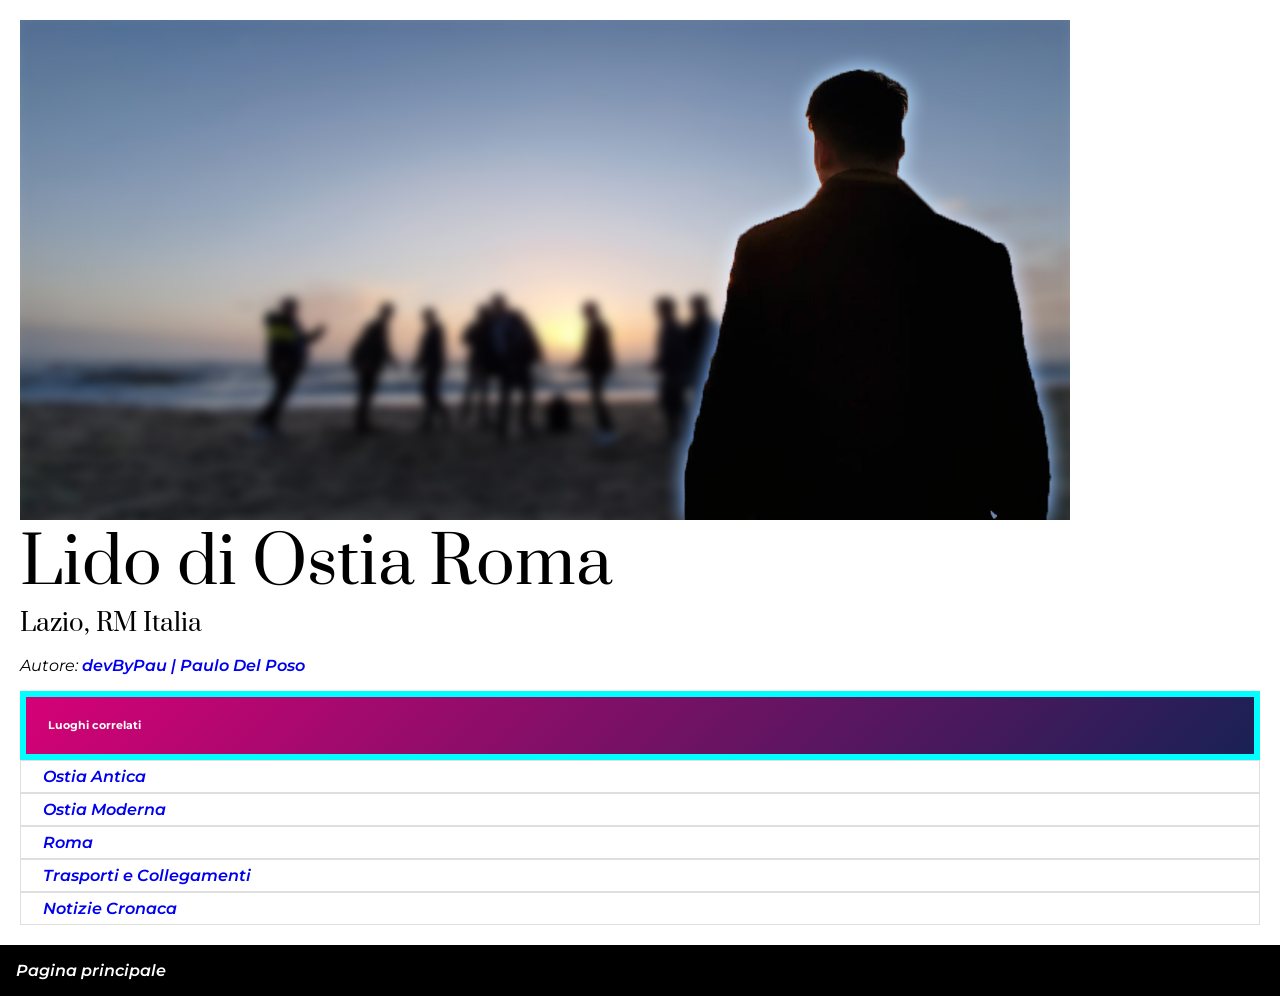
<file: CSS Basics/index.html>
<!DOCTYPE html>
<html lang="en">
<head>
    <meta charset="UTF-8">
    <meta name="viewport" content="width=device-width, initial-scale=1.0">
    <title>Homepage</title>
    <link rel="icon" href="./img/devByPau-favicon.jpg" type="image/png">
    <link rel="stylesheet" href="style.css">
</head>
<!--
* Resetta i margini sul tag body
* Importa i font nel tag head
* Crea un div contenitore per la sezione principale e dagli una classe di “main-section” per applicare un padding su tutti i lati di 20px
* Crea un ulteriore div all’interno e dagli una classe “image-container”
* Applica dello stile su “image-container” in modo da renderlo alto 500px e applica la tua immagine di sfondo come suo background (controlla qui per sapere come fare)
* Aggiungi un h1 al di sotto dell’immagine con il nome del luogo
* Applica a questo h1 il font Prata, con un font-size di 64px e un peso di 400
* Aggiungi un h3 al di sotto dell’h1 con la zona o la regione del paesaggio, applica lo stesso font, 24px di dimensione, peso 400 e margine superiore pari a 0
* Fornisci ad h1 e h3 un margin-bottom pari a 0
* Applica Montserrat come font del body
* Sotto aggiungi un paragrafo con il nome dell’autore dell’immagine (es. Autore: Nome Cognome)
* Circonda il nome e il cognome con un link che porti alla sua pagina profilo
* Applica al link un peso di 600 e uno stile corsivo
* Aggiungi sotto un tag h6 con scritto: “Luoghi correlati”
* Applica all’h6 un padding di 22px, un margine inferiore di 0px, un margine superiore di 56px, colore del testo bianco, bordi arrotondati di 6px e un gradiente orizzontale come sfondo. Scegli come step per il gradiente due colori presi dalla foto di sfondo.
* Crea una lista non ordinata sotto l’h6 con 5 elementi, ognuno avente il nome di un luogo correlato
* Applica alla lista non ordinata uno stile in modo da rimuovere i punti a sinistra e il padding di default
* Inserisci ogni elemento della lista in un link. Usa come indirizzo qualcosa come “./nome-del-luogo.html”
* Fai in modo che ogni elemento della lista abbia un padding top e bottom di 6px, 22px di padding-left, un bordo inferiore di 1px di questo colore: #dfdfdf
* Rimuovi la sottolineatura dagli elementi contenuti nella lista e cambia il colore di quelli utilizzati con il primo dei due colori utilizzati per il gradiente
* Ora duplica la pagina index.html tutte le volte che vuoi e fornisci a ogni copia lo stesso nome che hai utilizzato nei link (es. “./nome-del-luogo.html”)
* Aggiorna le informazioni del testo, l’immagine, l’autore, il gradiente di sfondo per l’h6 e il colore dei link visitati in in ogni pagina in modo da rispecchiare il nuovo luogo
* Aggiungi un footer al di fuori della sezione principale, coloralo in nero e accertati che il colore del testo sia bianco. Aggiungi 16px per il padding (se hai fatto tutto correttamente dovrebbe comparire attaccato ai bordi sinistro, inferiore e destro).
* Aggiungi un link per l’homepage “./index.html” e centralo
* Ora dovresti essere in grado di navigare attraverso tutte le pagine utilizzando i link e ritornare all’homepage
-->
<body>
    <section>
        <div class="main-section">
            <div class="image-container">
                <img src="./img/bannerPage.jpg" alt="devByPau banner">
            </div>
            <h1>
                Lido di Ostia Roma
            </h1>
            <h3>
                Lazio, RM Italia
            </h3>
            <p><i>Autore: <a href="https://www.devbypau.com">devByPau | Paulo Del Poso</a></i></p>
            <h6>
                Luoghi correlati
            </h6>
            <ul>
                <li><a href="./ostia-antica.html">Ostia Antica</a></li>
                <li><a href="./ostia-moderna.html">Ostia Moderna</a></li>
                <li><a href="./roma.html">Roma</a></li>
                <li><a href="./trasporti-collegamenti.html">Trasporti e Collegamenti</a></li>
                <li><a href="./notizie-cronaca.html">Notizie Cronaca</a></li>
            </ul>
        </div>
    </section>
<footer>
    <a style="color: #ffffff;" href="./index.html">Pagina principale</a>
</footer>


</body>
</html>
</file>
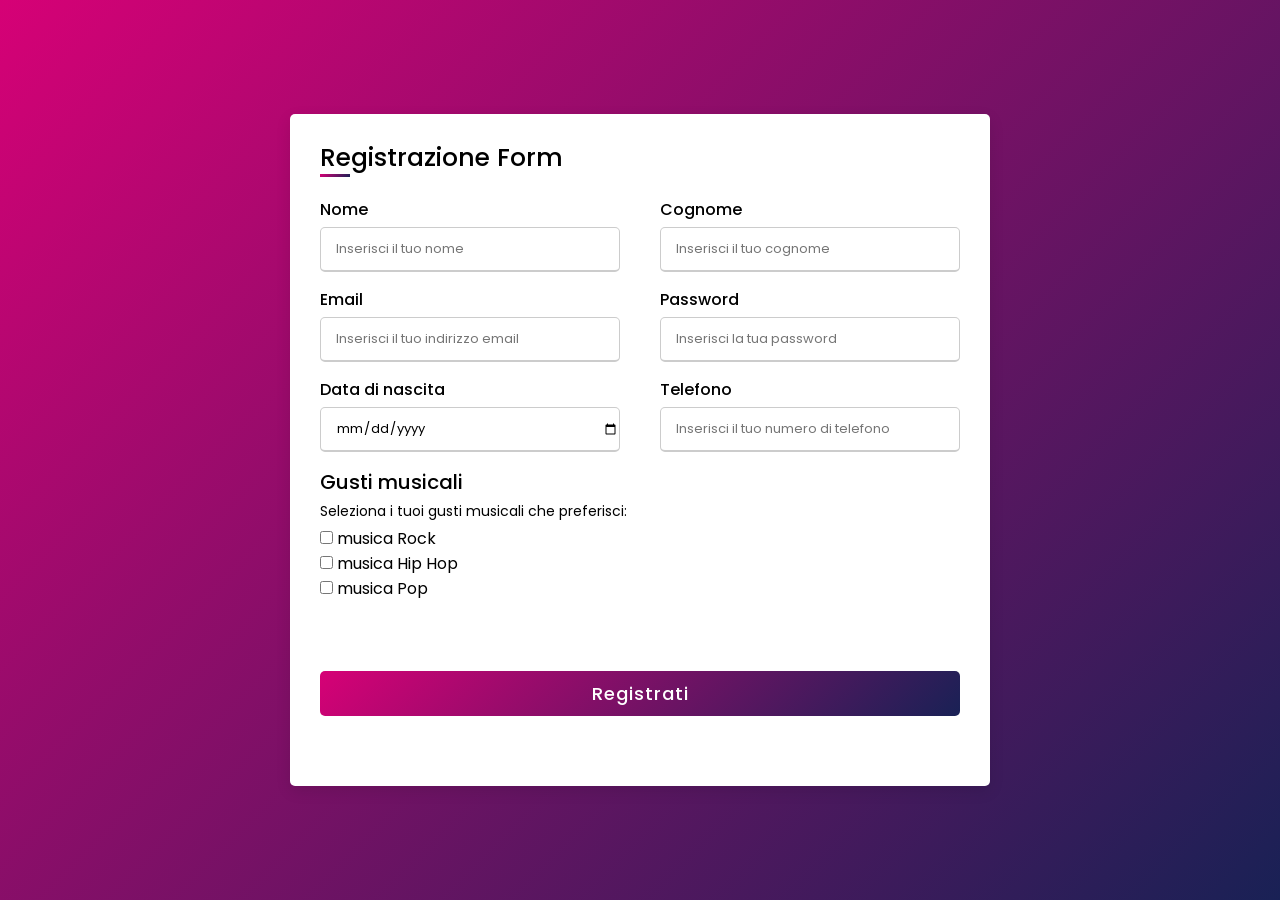
<file: frontEnd Basics/index.html>
<!DOCTYPE html>
<html lang="en">
<head>
    <meta charset="UTF-8">
    <meta name="viewport" content="width=device-width, initial-scale=1.0">
    <title>Registration Form | devByPau </title>
    <link rel="icon" href="./img/devByPau-favicon.jpg" type="image/png">
    <link rel="stylesheet" href="style.css">
</head>
<!--TODO:
* nome (con un type="text")
* cognome (con un type="text")
* indirizzo email (con un type="email")
* password (con un type="password")
* data di nascita (con un type="date")
* numero di telefono (con un type="number")
* qualche checkbox per selezionare i propri gusti musicali (ciascuna con un type="checkbox")
* accettazione dei termini e condizioni (con un type="radio")
* bottone type="submit" con la scritta “Invia registrazione” che una volta cliccato faccia apparire un popup con la scritta “Registrazione inviata!”
-->
<body>
    <div class="container">
        <div class="title">Registrazione Form</div>
        <form action="#">
            <div class="user-dettagli">
                <div class="input-box">
                    <span class="dettagli">Nome</span>
                    <input type="text" placeholder="Inserisci il tuo nome" required>
                </div>
                <div class="input-box">
                    <span class="dettagli">Cognome</span>
                    <input type="text" placeholder="Inserisci il tuo cognome" required>
                </div>
                <div class="input-box">
                    <span class="dettagli">Email</span>
                    <input type="email" placeholder="Inserisci il tuo indirizzo email" required>
                </div>
                <div class="input-box">
                    <span class="dettagli">Password</span>
                    <input type="password" placeholder="Inserisci la tua password" required>
                </div>
                <div class="input-box">
                    <span class="dettagli">Data di nascita</span>
                    <input type="date" placeholder="Inserisci la tua data di nascita" required>
                </div>
                <div class="input-box">
                    <span class="dettagli">Telefono</span>
                    <input type="number" placeholder="Inserisci il tuo numero di telefono" required>
                </div>
                <div class="musica">
                    <span class="gusti-title">Gusti musicali</span><br>
                    <p class="gusti-dettagli">Seleziona i tuoi gusti musicali che preferisci:</p>
                        <input type="checkbox" id="rock" name="rock" value="rock">
                            <label for="rock">musica Rock</label><br>
                            <input type="checkbox" id="hiphop" name="hiphop" value="hiphop">
                            <label for="hiphop">musica Hip Hop</label><br>
                            <input type="checkbox" id="pop" name="pop" value="pop">
                            <label for="pop">musica Pop</label><br><br>
                </div>
               <!-- <div class="gusti-dettagli">
                    <input type="radio" name="condizioni">
                    <span class="tec">Musica che </span>
                        <div class="categoria">
                            <label for="rock">
                                <span class="dot one"></span>
                                <span class="gusto">Rock</span>
                            </label>
                            <label for="hiphop">
                                <span class="dot one"></span>
                                <span class="gusto">Hip Hop</span>
                            </label>
                            <label for="pop">
                                <span class="dot one"></span>
                                <span class="gusto">Pop</span>
                            </label>
                    </div>
                </div> -->
                <!-- <div class="input-box">
                    <input type="radio" name="condizioni" value="accettato" required>
                    <span class="dettagli">Accetto i Termini e condizioni</span>
                </div> -->
            </div>
            <div class="button">
                <input type="submit" value="Registrati">
            </div>
        </form>
    </div>
</body>
</html>
</file>
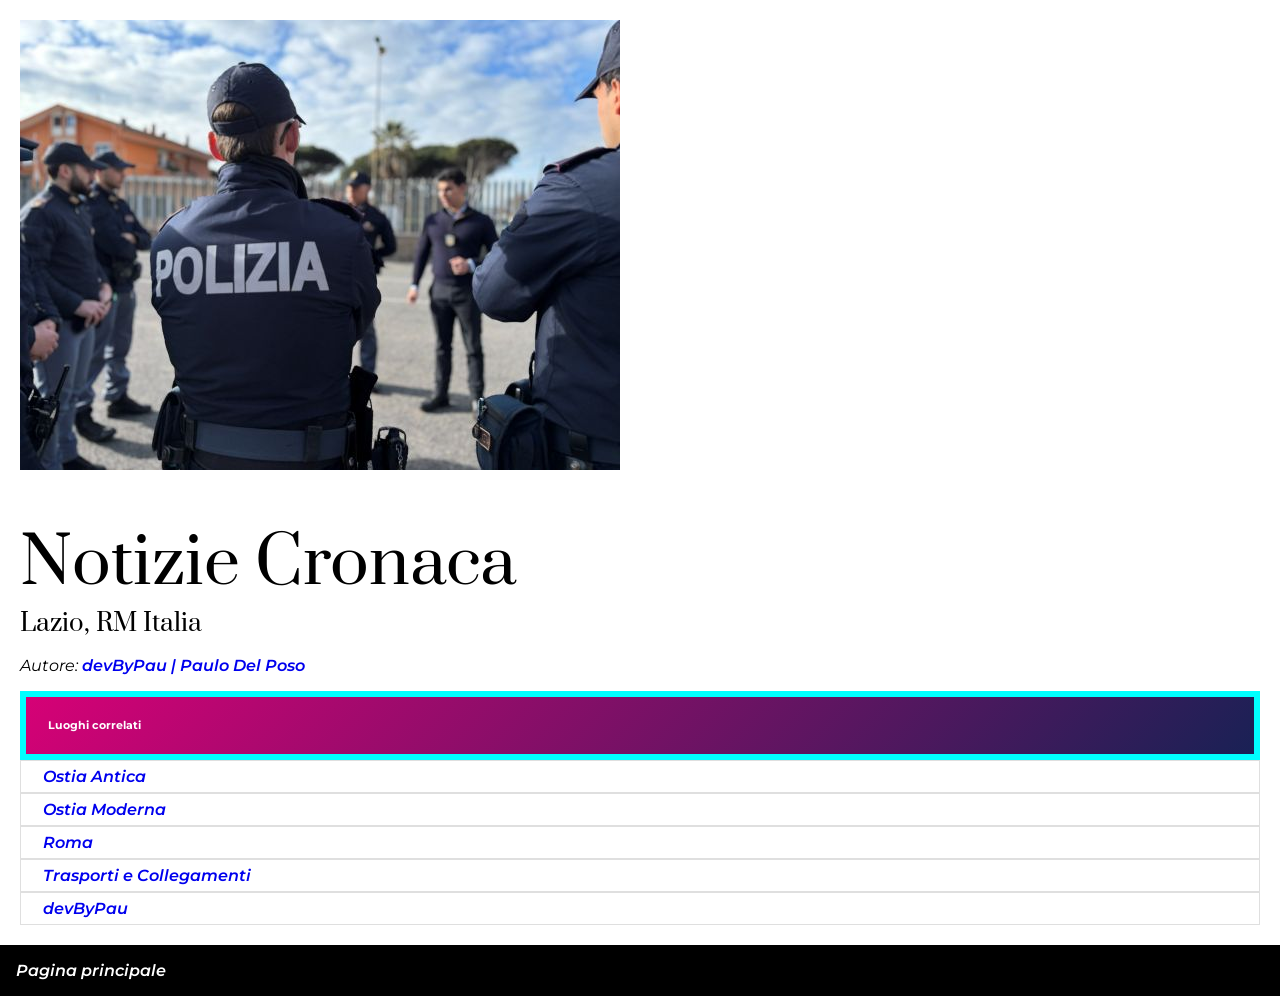
<file: CSS Basics/notizie-cronaca.html>
<!DOCTYPE html>
<html lang="en">
<head>
    <meta charset="UTF-8">
    <meta name="viewport" content="width=device-width, initial-scale=1.0">
    <title>Notizie Cronaca</title>
    <link rel="icon" href="./img/devByPau-favicon.jpg" type="image/png">
    <link rel="stylesheet" href="style.css">
</head>
<!--
* Resetta i margini sul tag body
* Importa i font nel tag head
* Crea un div contenitore per la sezione principale e dagli una classe di “main-section” per applicare un padding su tutti i lati di 20px
* Crea un ulteriore div all’interno e dagli una classe “image-container”
* Applica dello stile su “image-container” in modo da renderlo alto 500px e applica la tua immagine di sfondo come suo background (controlla qui per sapere come fare)
* Aggiungi un h1 al di sotto dell’immagine con il nome del luogo
* Applica a questo h1 il font Prata, con un font-size di 64px e un peso di 400
* Aggiungi un h3 al di sotto dell’h1 con la zona o la regione del paesaggio, applica lo stesso font, 24px di dimensione, peso 400 e margine superiore pari a 0
* Fornisci ad h1 e h3 un margin-bottom pari a 0
* Applica Montserrat come font del body
* Sotto aggiungi un paragrafo con il nome dell’autore dell’immagine (es. Autore: Nome Cognome)
* Circonda il nome e il cognome con un link che porti alla sua pagina profilo
* Applica al link un peso di 600 e uno stile corsivo
* Aggiungi sotto un tag h6 con scritto: “Luoghi correlati”
* Applica all’h6 un padding di 22px, un margine inferiore di 0px, un margine superiore di 56px, colore del testo bianco, bordi arrotondati di 6px e un gradiente orizzontale come sfondo. Scegli come step per il gradiente due colori presi dalla foto di sfondo.
* Crea una lista non ordinata sotto l’h6 con 5 elementi, ognuno avente il nome di un luogo correlato
* Applica alla lista non ordinata uno stile in modo da rimuovere i punti a sinistra e il padding di default
* Inserisci ogni elemento della lista in un link. Usa come indirizzo qualcosa come “./nome-del-luogo.html”
* Fai in modo che ogni elemento della lista abbia un padding top e bottom di 6px, 22px di padding-left, un bordo inferiore di 1px di questo colore: #dfdfdf
* Rimuovi la sottolineatura dagli elementi contenuti nella lista e cambia il colore di quelli utilizzati con il primo dei due colori utilizzati per il gradiente
* Ora duplica la pagina index.html tutte le volte che vuoi e fornisci a ogni copia lo stesso nome che hai utilizzato nei link (es. “./nome-del-luogo.html”)
* Aggiorna le informazioni del testo, l’immagine, l’autore, il gradiente di sfondo per l’h6 e il colore dei link visitati in in ogni pagina in modo da rispecchiare il nuovo luogo
* Aggiungi un footer al di fuori della sezione principale, coloralo in nero e accertati che il colore del testo sia bianco. Aggiungi 16px per il padding (se hai fatto tutto correttamente dovrebbe comparire attaccato ai bordi sinistro, inferiore e destro).
* Aggiungi un link per l’homepage “./index.html” e centralo
* Ora dovresti essere in grado di navigare attraverso tutte le pagine utilizzando i link e ritornare all’homepage
-->
<body>
    <section>
        <div class="main-section">
            <div class="image-container">
                <a href="https://www.ostiatv.it/" target="_blank"><img src="./img/notizieCronaca.jpg" alt="Notizie Cronaca"></a>
            </div>
            <h1>
                Notizie Cronaca
            </h1>
            <h3>
                Lazio, RM Italia
            </h3>
            <p><i>Autore: <a href="https://www.devbypau.com">devByPau | Paulo Del Poso</a></i></p>
            <h6>
                Luoghi correlati
            </h6>
            <ul>
                <li><a href="./ostia-antica.html">Ostia Antica</a></li>
                <li><a href="./ostia-moderna.html">Ostia Moderna</a></li>
                <li><a href="./roma.html">Roma</a></li>
                <li><a href="./trasporti-collegamenti.html">Trasporti e Collegamenti</a></li>
                <li><a href="./index.html">devByPau</a></li>
            </ul>
        </div>
    </section>
<footer>
    <a style="color: #ffffff;" href="./index.html">Pagina principale</a>
</footer>

</body>
</html>
</file>
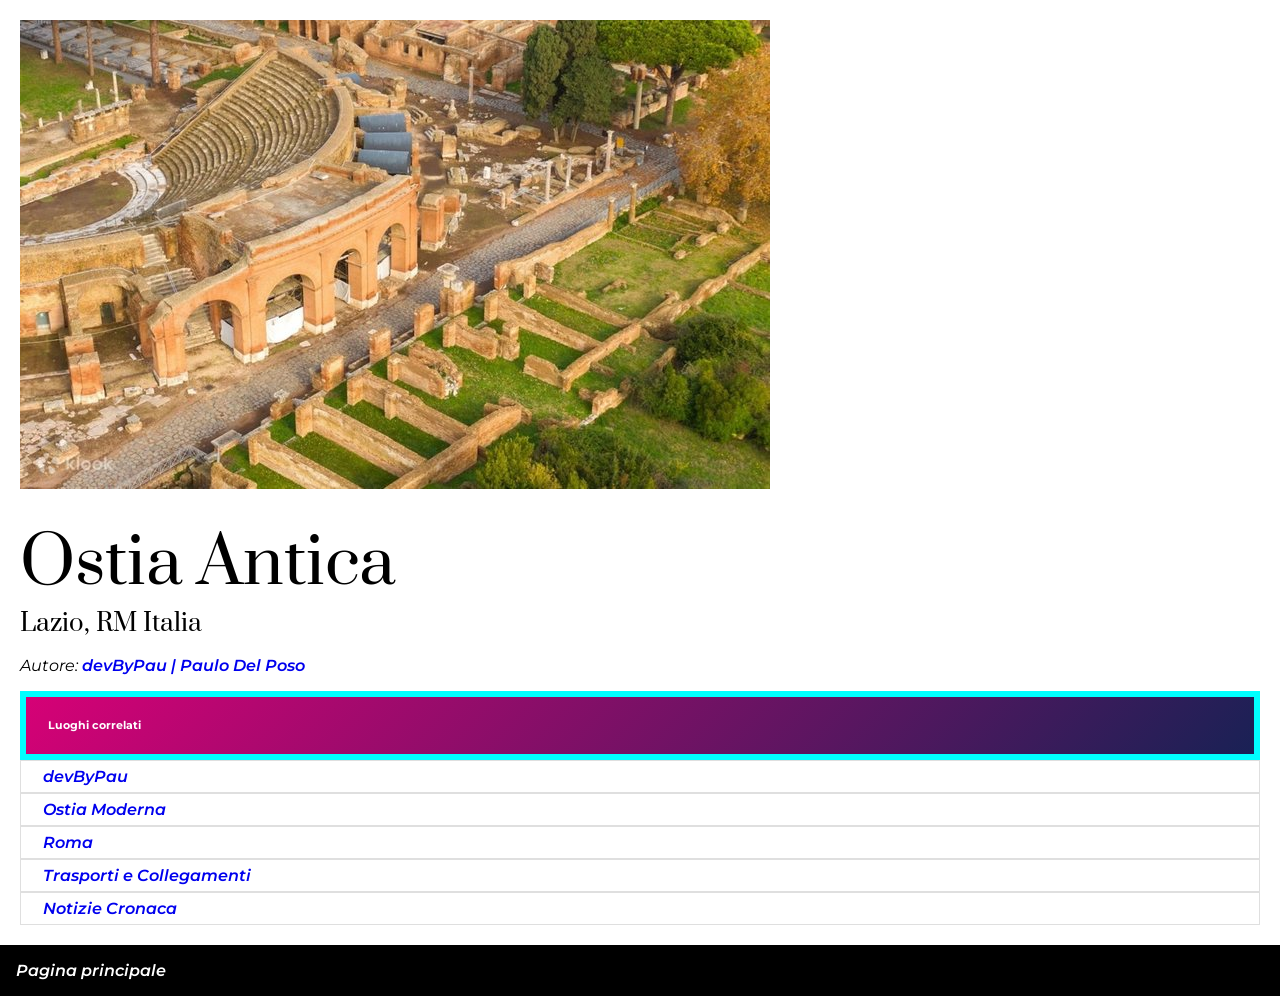
<file: CSS Basics/ostia-antica.html>
<!DOCTYPE html>
<html lang="en">
<head>
    <meta charset="UTF-8">
    <meta name="viewport" content="width=device-width, initial-scale=1.0">
    <title>Ostia Antica</title>
    <link rel="icon" href="./img/devByPau-favicon.jpg" type="image/png">
    <link rel="stylesheet" href="style.css">
</head>
<!--
* Resetta i margini sul tag body
* Importa i font nel tag head
* Crea un div contenitore per la sezione principale e dagli una classe di “main-section” per applicare un padding su tutti i lati di 20px
* Crea un ulteriore div all’interno e dagli una classe “image-container”
* Applica dello stile su “image-container” in modo da renderlo alto 500px e applica la tua immagine di sfondo come suo background (controlla qui per sapere come fare)
* Aggiungi un h1 al di sotto dell’immagine con il nome del luogo
* Applica a questo h1 il font Prata, con un font-size di 64px e un peso di 400
* Aggiungi un h3 al di sotto dell’h1 con la zona o la regione del paesaggio, applica lo stesso font, 24px di dimensione, peso 400 e margine superiore pari a 0
* Fornisci ad h1 e h3 un margin-bottom pari a 0
* Applica Montserrat come font del body
* Sotto aggiungi un paragrafo con il nome dell’autore dell’immagine (es. Autore: Nome Cognome)
* Circonda il nome e il cognome con un link che porti alla sua pagina profilo
* Applica al link un peso di 600 e uno stile corsivo
* Aggiungi sotto un tag h6 con scritto: “Luoghi correlati”
* Applica all’h6 un padding di 22px, un margine inferiore di 0px, un margine superiore di 56px, colore del testo bianco, bordi arrotondati di 6px e un gradiente orizzontale come sfondo. Scegli come step per il gradiente due colori presi dalla foto di sfondo.
* Crea una lista non ordinata sotto l’h6 con 5 elementi, ognuno avente il nome di un luogo correlato
* Applica alla lista non ordinata uno stile in modo da rimuovere i punti a sinistra e il padding di default
* Inserisci ogni elemento della lista in un link. Usa come indirizzo qualcosa come “./nome-del-luogo.html”
* Fai in modo che ogni elemento della lista abbia un padding top e bottom di 6px, 22px di padding-left, un bordo inferiore di 1px di questo colore: #dfdfdf
* Rimuovi la sottolineatura dagli elementi contenuti nella lista e cambia il colore di quelli utilizzati con il primo dei due colori utilizzati per il gradiente
* Ora duplica la pagina index.html tutte le volte che vuoi e fornisci a ogni copia lo stesso nome che hai utilizzato nei link (es. “./nome-del-luogo.html”)
* Aggiorna le informazioni del testo, l’immagine, l’autore, il gradiente di sfondo per l’h6 e il colore dei link visitati in in ogni pagina in modo da rispecchiare il nuovo luogo
* Aggiungi un footer al di fuori della sezione principale, coloralo in nero e accertati che il colore del testo sia bianco. Aggiungi 16px per il padding (se hai fatto tutto correttamente dovrebbe comparire attaccato ai bordi sinistro, inferiore e destro).
* Aggiungi un link per l’homepage “./index.html” e centralo
* Ora dovresti essere in grado di navigare attraverso tutte le pagine utilizzando i link e ritornare all’homepage
-->
<body>
    <section>
        <div class="main-section">
            <div class="image-container">
                <a href="https://ostiaantica.cultura.gov.it/" target="_blank"><img src="./img/ostiaAntica.jpg" alt="Ostia Antica"></a>
            </div>
            <h1>
                Ostia Antica
            </h1>
            <h3>
                Lazio, RM Italia
            </h3>
            <p><i>Autore: <a href="https://www.devbypau.com">devByPau | Paulo Del Poso</a></i></p>
            <h6>
                Luoghi correlati
            </h6>
            <ul>
                <li><a href="./index.html">devByPau</a></li>
                <li><a href="./ostia-moderna.html">Ostia Moderna</a></li>
                <li><a href="./roma.html">Roma</a></li>
                <li><a href="./trasporti-collegamenti.html">Trasporti e Collegamenti</a></li>
                <li><a href="./notizie-cronaca.html">Notizie Cronaca</a></li>
            </ul>
        </div>
    </section>
<footer>
    <a style="color: #ffffff;" href="./index.html">Pagina principale</a>
</footer>


</body>
</html>
</file>
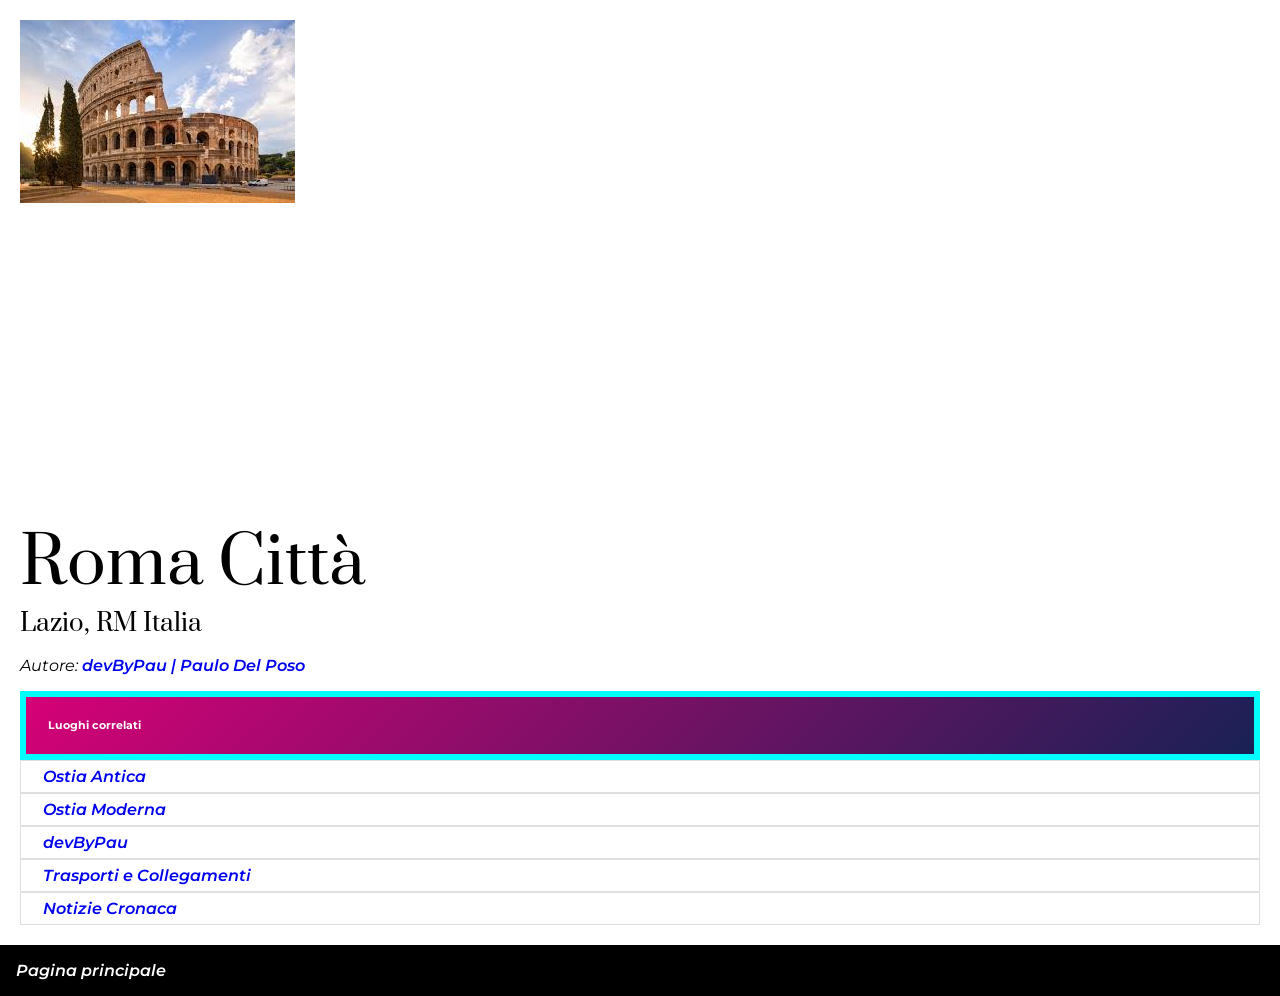
<file: CSS Basics/roma.html>
<!DOCTYPE html>
<html lang="en">
<head>
    <meta charset="UTF-8">
    <meta name="viewport" content="width=device-width, initial-scale=1.0">
    <title>Roma</title>
    <link rel="icon" href="./img/devByPau-favicon.jpg" type="image/png">
    <link rel="stylesheet" href="style.css">
</head>
<!--
* Resetta i margini sul tag body
* Importa i font nel tag head
* Crea un div contenitore per la sezione principale e dagli una classe di “main-section” per applicare un padding su tutti i lati di 20px
* Crea un ulteriore div all’interno e dagli una classe “image-container”
* Applica dello stile su “image-container” in modo da renderlo alto 500px e applica la tua immagine di sfondo come suo background (controlla qui per sapere come fare)
* Aggiungi un h1 al di sotto dell’immagine con il nome del luogo
* Applica a questo h1 il font Prata, con un font-size di 64px e un peso di 400
* Aggiungi un h3 al di sotto dell’h1 con la zona o la regione del paesaggio, applica lo stesso font, 24px di dimensione, peso 400 e margine superiore pari a 0
* Fornisci ad h1 e h3 un margin-bottom pari a 0
* Applica Montserrat come font del body
* Sotto aggiungi un paragrafo con il nome dell’autore dell’immagine (es. Autore: Nome Cognome)
* Circonda il nome e il cognome con un link che porti alla sua pagina profilo
* Applica al link un peso di 600 e uno stile corsivo
* Aggiungi sotto un tag h6 con scritto: “Luoghi correlati”
* Applica all’h6 un padding di 22px, un margine inferiore di 0px, un margine superiore di 56px, colore del testo bianco, bordi arrotondati di 6px e un gradiente orizzontale come sfondo. Scegli come step per il gradiente due colori presi dalla foto di sfondo.
* Crea una lista non ordinata sotto l’h6 con 5 elementi, ognuno avente il nome di un luogo correlato
* Applica alla lista non ordinata uno stile in modo da rimuovere i punti a sinistra e il padding di default
* Inserisci ogni elemento della lista in un link. Usa come indirizzo qualcosa come “./nome-del-luogo.html”
* Fai in modo che ogni elemento della lista abbia un padding top e bottom di 6px, 22px di padding-left, un bordo inferiore di 1px di questo colore: #dfdfdf
* Rimuovi la sottolineatura dagli elementi contenuti nella lista e cambia il colore di quelli utilizzati con il primo dei due colori utilizzati per il gradiente
* Ora duplica la pagina index.html tutte le volte che vuoi e fornisci a ogni copia lo stesso nome che hai utilizzato nei link (es. “./nome-del-luogo.html”)
* Aggiorna le informazioni del testo, l’immagine, l’autore, il gradiente di sfondo per l’h6 e il colore dei link visitati in in ogni pagina in modo da rispecchiare il nuovo luogo
* Aggiungi un footer al di fuori della sezione principale, coloralo in nero e accertati che il colore del testo sia bianco. Aggiungi 16px per il padding (se hai fatto tutto correttamente dovrebbe comparire attaccato ai bordi sinistro, inferiore e destro).
* Aggiungi un link per l’homepage “./index.html” e centralo
* Ora dovresti essere in grado di navigare attraverso tutte le pagine utilizzando i link e ritornare all’homepage
-->
<body>
    <section>
        <div class="main-section">
            <div class="image-container">
                <a href="https://www.italia.it/it/lazio/roma" target="_blank"><img src="./img/roma.jpg" alt="Roma Città"></a>
            </div>
            <h1>
                Roma Città
            </h1>
            <h3>
                Lazio, RM Italia
            </h3>
            <p><i>Autore: <a href="https://www.devbypau.com">devByPau | Paulo Del Poso</a></i></p>
            <h6>
                Luoghi correlati
            </h6>
            <ul>
                <li><a href="./ostia-antica.html">Ostia Antica</a></li>
                <li><a href="./ostia-moderna.html">Ostia Moderna</a></li>
                <li><a href="./index.html">devByPau</a></li>
                <li><a href="./trasporti-collegamenti.html">Trasporti e Collegamenti</a></li>
                <li><a href="./notizie-cronaca.html">Notizie Cronaca</a></li>
            </ul>
        </div>
    </section>
<footer>
    <a style="color: #ffffff;" href="./index.html">Pagina principale</a>
</footer>

</body>
</html>
</file>
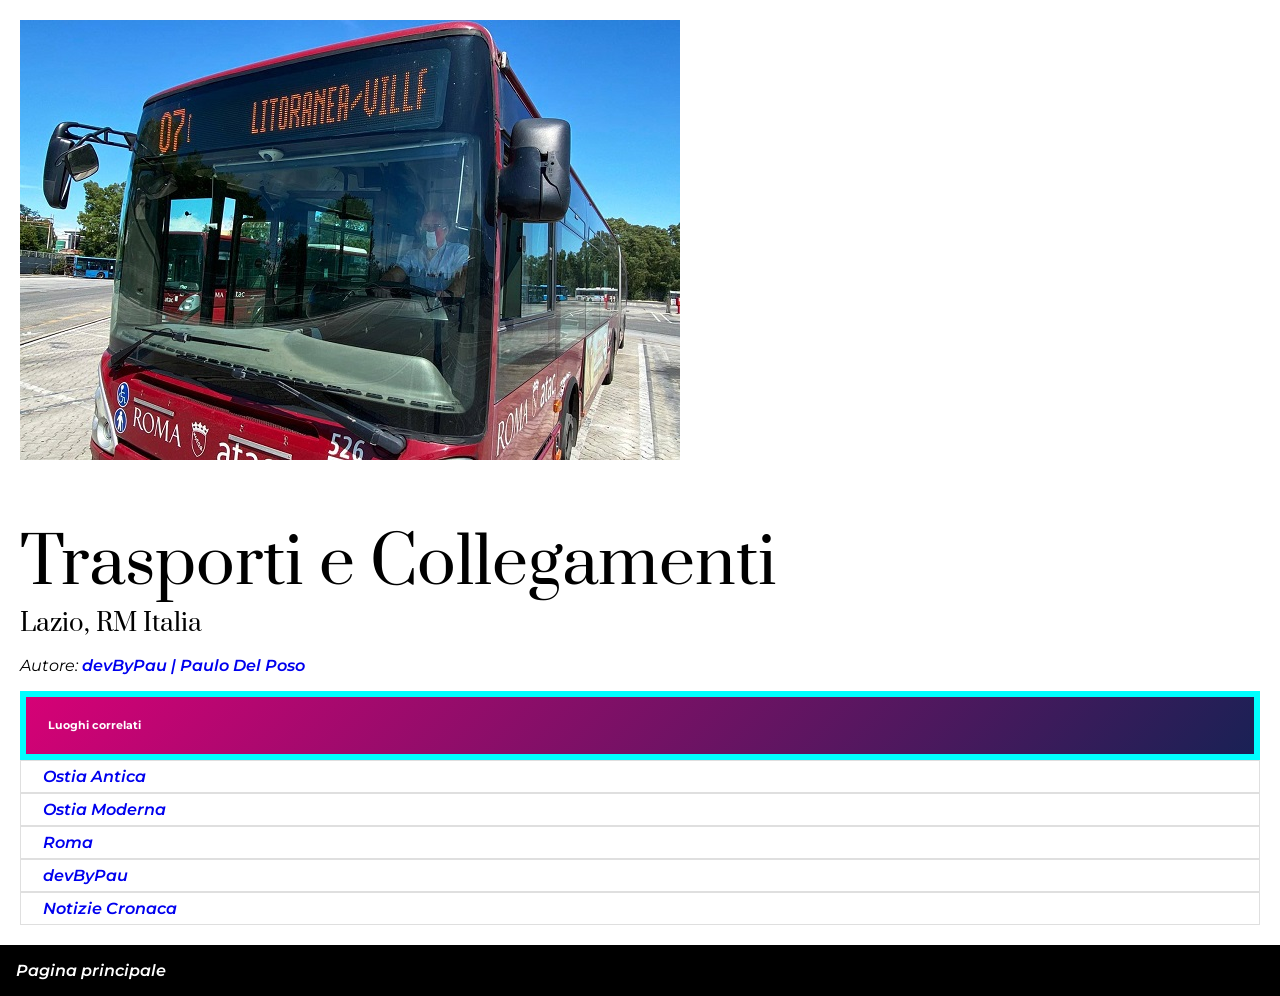
<file: CSS Basics/trasporti-collegamenti.html>
<!DOCTYPE html>
<html lang="en">
<head>
    <meta charset="UTF-8">
    <meta name="viewport" content="width=device-width, initial-scale=1.0">
    <title>Trasporti Collegamenti</title>
    <link rel="icon" href="./img/devByPau-favicon.jpg" type="image/png">
    <link rel="stylesheet" href="style.css">
</head>
<!--
* Resetta i margini sul tag body
* Importa i font nel tag head
* Crea un div contenitore per la sezione principale e dagli una classe di “main-section” per applicare un padding su tutti i lati di 20px
* Crea un ulteriore div all’interno e dagli una classe “image-container”
* Applica dello stile su “image-container” in modo da renderlo alto 500px e applica la tua immagine di sfondo come suo background (controlla qui per sapere come fare)
* Aggiungi un h1 al di sotto dell’immagine con il nome del luogo
* Applica a questo h1 il font Prata, con un font-size di 64px e un peso di 400
* Aggiungi un h3 al di sotto dell’h1 con la zona o la regione del paesaggio, applica lo stesso font, 24px di dimensione, peso 400 e margine superiore pari a 0
* Fornisci ad h1 e h3 un margin-bottom pari a 0
* Applica Montserrat come font del body
* Sotto aggiungi un paragrafo con il nome dell’autore dell’immagine (es. Autore: Nome Cognome)
* Circonda il nome e il cognome con un link che porti alla sua pagina profilo
* Applica al link un peso di 600 e uno stile corsivo
* Aggiungi sotto un tag h6 con scritto: “Luoghi correlati”
* Applica all’h6 un padding di 22px, un margine inferiore di 0px, un margine superiore di 56px, colore del testo bianco, bordi arrotondati di 6px e un gradiente orizzontale come sfondo. Scegli come step per il gradiente due colori presi dalla foto di sfondo.
* Crea una lista non ordinata sotto l’h6 con 5 elementi, ognuno avente il nome di un luogo correlato
* Applica alla lista non ordinata uno stile in modo da rimuovere i punti a sinistra e il padding di default
* Inserisci ogni elemento della lista in un link. Usa come indirizzo qualcosa come “./nome-del-luogo.html”
* Fai in modo che ogni elemento della lista abbia un padding top e bottom di 6px, 22px di padding-left, un bordo inferiore di 1px di questo colore: #dfdfdf
* Rimuovi la sottolineatura dagli elementi contenuti nella lista e cambia il colore di quelli utilizzati con il primo dei due colori utilizzati per il gradiente
* Ora duplica la pagina index.html tutte le volte che vuoi e fornisci a ogni copia lo stesso nome che hai utilizzato nei link (es. “./nome-del-luogo.html”)
* Aggiorna le informazioni del testo, l’immagine, l’autore, il gradiente di sfondo per l’h6 e il colore dei link visitati in in ogni pagina in modo da rispecchiare il nuovo luogo
* Aggiungi un footer al di fuori della sezione principale, coloralo in nero e accertati che il colore del testo sia bianco. Aggiungi 16px per il padding (se hai fatto tutto correttamente dovrebbe comparire attaccato ai bordi sinistro, inferiore e destro).
* Aggiungi un link per l’homepage “./index.html” e centralo
* Ora dovresti essere in grado di navigare attraverso tutte le pagine utilizzando i link e ritornare all’homepage
-->
<body>
    <section>
        <div class="main-section">
            <div class="image-container">
                <a href="https://canaledieci.it/2021/10/19/mobilita-ostia-nuovo-percorso-linee-05-014/"><img src="./img/trasportiCollegamenti.jpg" alt="Trasporti e Collegamenti"></a>
            </div>
            <h1>
                Trasporti e Collegamenti
            </h1>
            <h3>
                Lazio, RM Italia
            </h3>
            <p><i>Autore: <a href="https://www.devbypau.com">devByPau | Paulo Del Poso</a></i></p>
            <h6>
                Luoghi correlati
            </h6>
            <ul>
                <li><a href="./ostia-antica.html">Ostia Antica</a></li>
                <li><a href="./ostia-moderna.html">Ostia Moderna</a></li>
                <li><a href="./roma.html">Roma</a></li>
                <li><a href="./index.html">devByPau</a></li>
                <li><a href="./notizie-cronaca.html">Notizie Cronaca</a></li>
            </ul>
        </div>
    </section>
<footer>
    <a style="color: #ffffff;" href="./index.html">Pagina principale</a>
</footer>

</body>
</html>
</file>
<file: CSS Basics/style.css>
@import url('https://fonts.googleapis.com/css2?family=Montserrat:ital,wght@0,100..900;1,100..900&family=Prata&display=swap');

body {
    font-family: 'Montserrat', sans-serif;
    margin: 0;
}

.main-section {
    padding: 20px;
}

.image-container {
    display: flex;
    height: 500px;
    margin: 0;
}

h1 {
    font-family: 'Prata', serif;
    font-size: 64px;
    font-weight: 400;
    margin: 0;
}

h3 {
    font-family: 'Prata', serif;
    font-size: 24px;
    font-weight: 400;
    margin: 0;
}

a {
    font-weight: 600;
    font-style: italic;
    text-decoration: none;
}
a:hover {
    text-decoration: underline #192155;
}

h6 {
    padding: 22px;
    margin: 0;
    color: #ffffff;
    border: 6px solid aqua;
    background: linear-gradient(135deg, #D60176, #192155);
}

ul {
    list-style-type: none;
    padding: 0;
    margin: 0;
}

li {
    padding-top: 6px;
    padding-bottom: 6px;
    padding-left: 22px;
    border: 1px solid #dfdfdf;
}

footer {
    color: #ffffff;
    padding: 16px;
    background-color: #000000;
}
</file>
<file: frontEnd Basics/style.css>
@import url('https://fonts.googleapis.com/css2?family=Poppins:wght@400;500;600;700&family=Ubuntu:wght@400;500;700&display=swap');
* {
    margin: 0;
    padding: 0;
    box-sizing: border-box;
    font-family: 'Poppins', sans-serif;
}
body {
    display: flex;
    height: 100vh;
    justify-content: center;
    align-items: center;
    padding: 10px;
    background: linear-gradient(135deg, #D60176, #192155);
}
.container {
    max-width: 700px;
    width: 100%;
    background: #fff;
    padding: 25px 30px;
    border-radius: 5px;
    box-shadow: 0 5px 15px rgba(0,0,0,0.1);
}
.container .title {
    font-size: 25px;
    font-weight: 500;
    position: relative;
}
.container .title::before {
    content: '';
    position: absolute;
    left: 0;
    bottom: 0;
    height: 3px;
    width: 30px;
    background: linear-gradient(135deg, #D60176, #192155);
}
.container form .user-dettagli {
    display: flex;
    flex-wrap: wrap;
    justify-content: space-between;
    margin: 20px 0 12px 0;
}
form .user-dettagli .input-box {
    margin-bottom: 15px;
    width: calc(100% / 2 - 20px);
}
.user-dettagli .input-box .dettagli {
    display: block;
    font-weight: 500;
    margin-bottom: 5px;
}

.user-dettagli .input-box input {
    height: 45px;
    width: 100%;
    outline: none;
    border-radius: 5px;
    padding-left: 15px;
    border: 1px solid #ccc;
    font-size: 13px;
    border-bottom-width: 2px;
    transition: all 0.3s ease;
}
.user-dettagli .input-box input:focus,
.user-dettagli .input-box input:valid {
    border-color: #192155;
}
/* form .gusti-dettagli .tec {
    font-size: 20px;
    font-weight: 500;
    margin-bottom: 15px;
}
form .gusti-dettagli .categoria {
    display: flex;
    width: 100%;
    background:  red;
    margin: 14px 0;
    justify-content: space-between;
}
.gusti-dettagli .categoria label {
    display: flex;
    align-items: center;
    cursor: pointer;
}
.gusti-dettagli .categoria .dot{
    height: 18px;
    width: 18px;
    background: #d9d9d9;
    border-radius: 50%;
    margin-right: 10px;
    border: 5px solid transparent;
} */

form .gusti-title {
    font-size: 20px;
    font-weight: 500;
    margin-bottom: 15px;
}

form .gusti-dettagli {
    font-size: 14px;
    display: flex;
    width: 100%;
    margin: 4px 0;
    justify-content: space-between;
}

form .button {
    height: 45px;
    margin: 45px 0 ;
}
form .button input {
    height: 100%;
    width: 100%;
    outline-color: none;
    color: #fff;
    border: none;
    font-size: 18px;
    font-weight: 500;
    border-radius: 5px;
    letter-spacing: 1px;
    background: linear-gradient(135deg, #D60176, #192155);
}
form .button input:hover {
    background: linear-gradient(-135deg, #D60176, #192155);
    transition: all 0.3s ease;
}

@media (max-width: 584px) {
    .container {
        max-width: 100%;
    }
    form .user-dettagli .input-box {
    margin-bottom: 15px;
    width: 100%;
    }
    form .user-dettagli .input-box {
        width: 100%;
    }
    .container form .user-dettagli {
        max-height: 300px;
        overflow-y: scroll;
    }
    .user-dettagli::-webkit-scrollbar {
        width: 0;
    }
}
</file>
